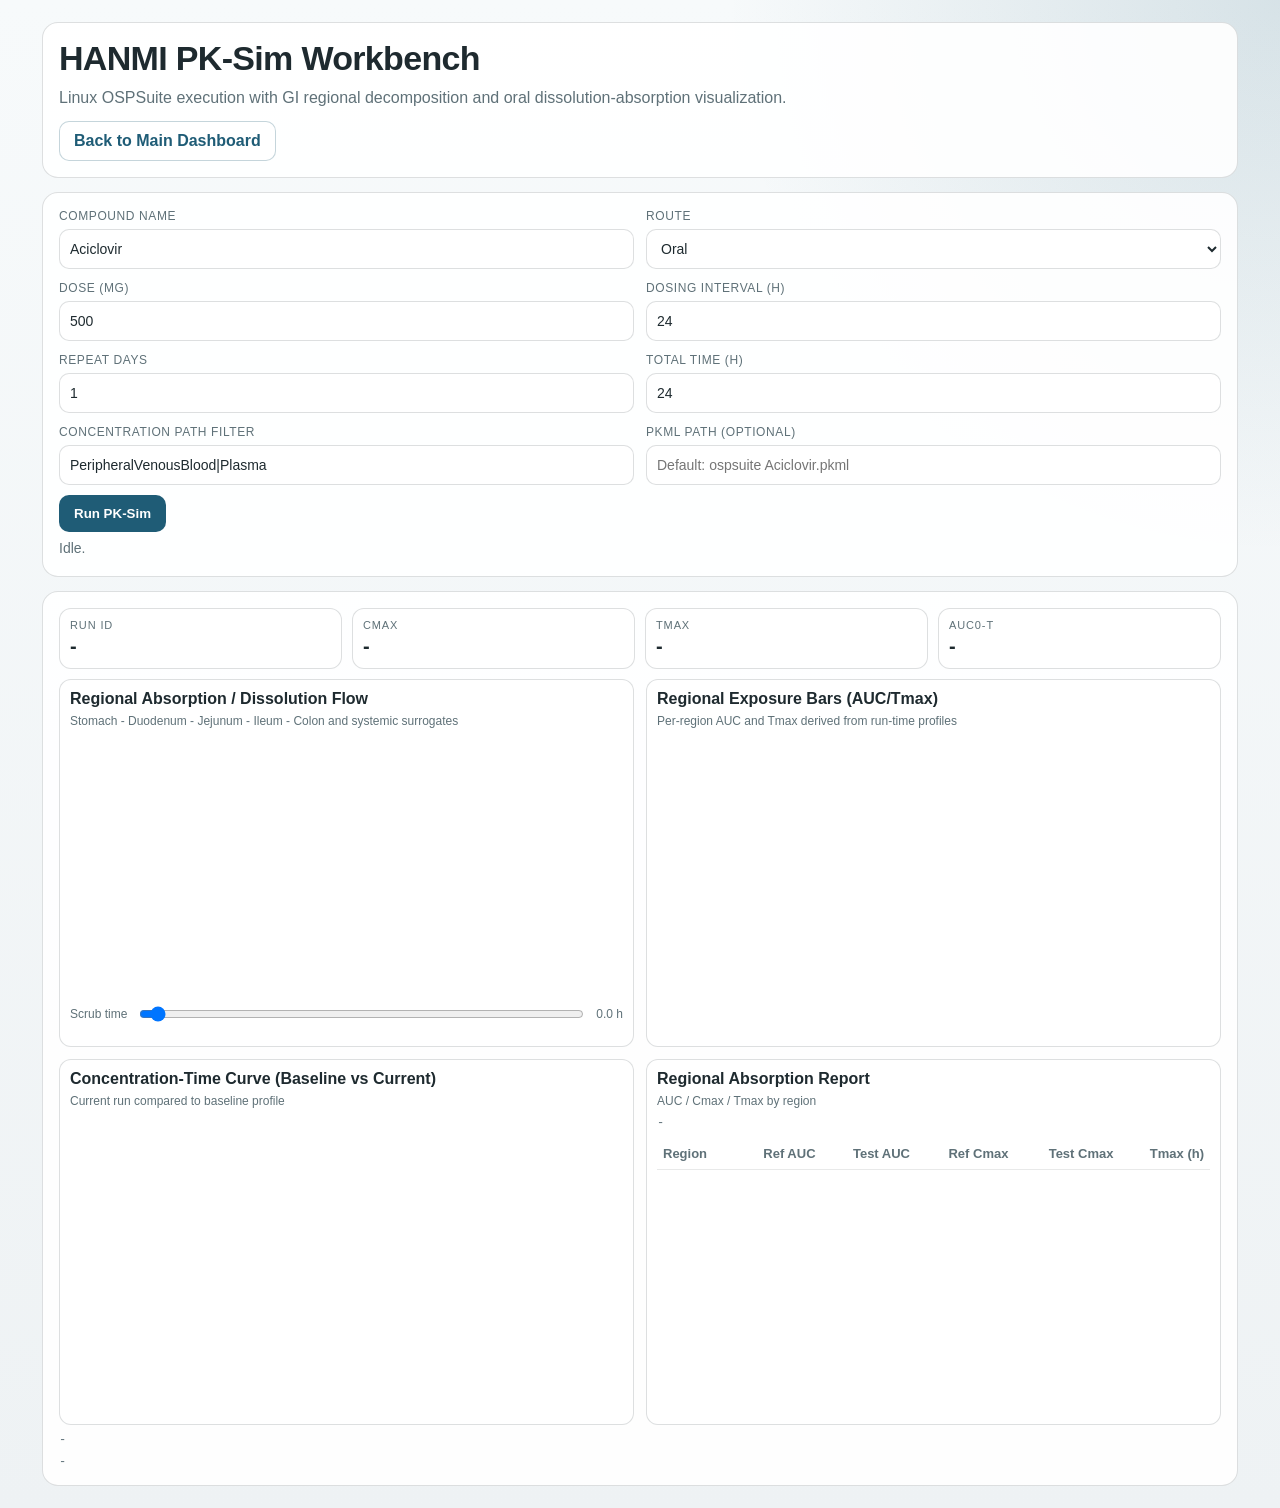
<file: pipeline58_local/pksim_page.html>
<!doctype html>
<html lang="en">
<head>
  <meta charset="utf-8">
  <meta name="viewport" content="width=device-width, initial-scale=1">
  <title>HANMI PK-Sim Workbench</title>
  <style>
    :root {
      --bg:#eef2f4; --ink:#1e2a2f; --muted:#5f7178; --line:rgba(30,42,47,0.15);
      --accent:#1f5c76; --panel:rgba(255,255,255,0.9); --good:#1e7f5c; --bad:#b13b2e;
      --st:#2f88d5; --du:#6f63ff; --je:#14a38b; --il:#c08f2b; --co:#d04f7f;
      --pv:#4b88b3; --li:#8d63b8; --pl:#6ea0c2; --or:#ff8a3d; --ad:#d26ba6;
    }
    * { box-sizing:border-box; }
    body {
      margin:0; font-family:"Aptos","Segoe UI Variable","Noto Sans",sans-serif; color:var(--ink);
      background: radial-gradient(circle at top right, rgba(31,92,118,0.15), transparent 28%), linear-gradient(180deg,#f7fafb 0%, var(--bg) 100%);
      min-height:100vh;
    }
    .shell { max-width:1240px; margin:0 auto; padding:22px; display:grid; gap:14px; }
    .panel { background:var(--panel); border:1px solid var(--line); border-radius:16px; padding:16px; }
    h1 { margin:0; font-size:34px; letter-spacing:-0.02em; }
    h2 { margin:0 0 8px; font-size:22px; }
    .sub { color:var(--muted); line-height:1.55; margin-top:8px; }
    .grid { display:grid; grid-template-columns:1fr 1fr; gap:12px; }
    label { display:grid; gap:6px; font-size:12px; color:var(--muted); text-transform:uppercase; letter-spacing:.05em; }
    input, select { height:40px; border:1px solid var(--line); border-radius:10px; padding:0 10px; font-size:14px; background:#fff; color:var(--ink); }
    .actions { display:flex; gap:10px; margin-top:10px; }
    .btn, .link-btn { border:1px solid rgba(31,92,118,0.26); background:#fff; color:var(--accent); border-radius:10px; padding:10px 14px; font-weight:700; text-decoration:none; cursor:pointer; }
    .btn.primary { background:var(--accent); color:#fff; border-color:transparent; }
    .status { min-height:20px; color:var(--muted); font-size:14px; margin-top:8px; }
    .status.ok { color:var(--good); }
    .status.err { color:var(--bad); }

    .metrics { display:grid; grid-template-columns:repeat(4,1fr); gap:10px; margin-bottom:10px; }
    .metric { background:#fff; border:1px solid var(--line); border-radius:12px; padding:10px; }
    .metric .k { color:var(--muted); font-size:11px; text-transform:uppercase; letter-spacing:.08em; }
    .metric .v { font-size:20px; font-weight:800; margin-top:4px; }

    .dashboard-grid { display:grid; grid-template-columns:1fr 1fr; gap:12px; }
    .card { border:1px solid var(--line); border-radius:12px; background:#fff; padding:10px; }
    .card-title { font-weight:800; margin-bottom:6px; }
    .card-sub { color:var(--muted); font-size:12px; margin-bottom:6px; }
    .chart svg { width:100%; height:300px; display:block; }
    .chart.small svg { height:250px; }
    .time-row { display:flex; gap:10px; align-items:center; margin:8px 0 0; font-size:12px; color:var(--muted); }
    #time_scrub { flex:1; }
    .mono { font-family:"Consolas","SFMono-Regular",monospace; font-size:12px; color:var(--muted); word-break:break-all; margin-top:8px; }
    table { width:100%; border-collapse:collapse; font-size:13px; }
    th,td { border-bottom:1px solid rgba(30,42,47,0.1); padding:8px 6px; text-align:right; }
    th:first-child, td:first-child { text-align:left; }
    th { color:var(--muted); font-weight:700; }
    .chip { display:inline-flex; align-items:center; gap:6px; border:1px solid var(--line); border-radius:999px; padding:5px 9px; font-size:12px; color:var(--muted); background:#fff; }
    .chip-row { display:flex; flex-wrap:wrap; gap:8px; margin-bottom:8px; }

    @media (max-width: 1040px){
      .grid, .dashboard-grid { grid-template-columns:1fr; }
      .metrics { grid-template-columns:1fr 1fr; }
    }
  </style>
</head>
<body>
  <div class="shell">
    <section class="panel">
      <h1>HANMI PK-Sim Workbench</h1>
      <div class="sub">Linux OSPSuite execution with GI regional decomposition and oral dissolution-absorption visualization.</div>
      <div class="actions"><a class="link-btn" href="/" target="_blank" rel="noreferrer">Back to Main Dashboard</a></div>
    </section>

    <section class="panel">
      <div class="grid">
        <label>Compound Name<input id="compound_name" value="Aciclovir"></label>
        <label>Route<select id="route"><option value="po" selected>Oral</option><option value="iv">IV</option></select></label>
        <label>Dose (mg)<input id="dose_mg" type="number" step="0.1" value="500"></label>
        <label>Dosing Interval (h)<input id="interval_hours" type="number" step="1" value="24"></label>
        <label>Repeat Days<input id="repeat_days" type="number" step="1" value="1"></label>
        <label>Total Time (h)<input id="total_hours" type="number" step="1" value="24"></label>
        <label>Concentration Path Filter<input id="path_filter" value="PeripheralVenousBlood|Plasma"></label>
        <label>PKML Path (optional)<input id="pkml_path" placeholder="Default: ospsuite Aciclovir.pkml"></label>
      </div>
      <div class="actions"><button id="run_btn" class="btn primary">Run PK-Sim</button></div>
      <div class="status" id="status">Idle.</div>
    </section>

    <section class="panel">
      <div class="metrics">
        <div class="metric"><div class="k">Run ID</div><div class="v" id="m_run">-</div></div>
        <div class="metric"><div class="k">Cmax</div><div class="v" id="m_cmax">-</div></div>
        <div class="metric"><div class="k">Tmax</div><div class="v" id="m_tmax">-</div></div>
        <div class="metric"><div class="k">AUC0-t</div><div class="v" id="m_auc">-</div></div>
      </div>

      <div class="dashboard-grid">
        <div class="card">
          <div class="card-title">Regional Absorption / Dissolution Flow</div>
          <div class="card-sub">Stomach - Duodenum - Jejunum - Ileum - Colon and systemic surrogates</div>
          <div class="chart small"><svg id="flow_map" viewBox="0 0 620 250" preserveAspectRatio="none"></svg></div>
          <div class="time-row">
            <span>Scrub time</span><input id="time_scrub" type="range" min="0" max="100" step="1" value="0"><span id="time_scrub_label">0.0 h</span>
          </div>
        </div>

        <div class="card">
          <div class="card-title">Regional Exposure Bars (AUC/Tmax)</div>
          <div class="card-sub">Per-region AUC and Tmax derived from run-time profiles</div>
          <div class="chart small"><svg id="region_bars" viewBox="0 0 620 250" preserveAspectRatio="none"></svg></div>
        </div>

        <div class="card">
          <div class="card-title">Concentration-Time Curve (Baseline vs Current)</div>
          <div class="card-sub">Current run compared to baseline profile</div>
          <div class="chart"><svg id="pk_compare" viewBox="0 0 620 300" preserveAspectRatio="none"></svg></div>
        </div>

        <div class="card">
          <div class="card-title">Regional Absorption Report</div>
          <div class="card-sub">AUC / Cmax / Tmax by region</div>
          <div class="mono" id="report_meta">-</div>
          <div style="margin-top:8px;">
            <table>
              <thead>
                <tr><th>Region</th><th>Ref AUC</th><th>Test AUC</th><th>Ref Cmax</th><th>Test Cmax</th><th>Tmax (h)</th></tr>
              </thead>
              <tbody id="region_table_body"></tbody>
            </table>
          </div>
        </div>
      </div>

      <div class="chip-row" id="oral_params"></div>
      <div class="mono" id="meta">-</div>
      <div class="mono" id="artifact">-</div>
    </section>
  </div>

<script>
  const COLORS={st:'#2f88d5',du:'#6f63ff',je:'#14a38b',il:'#c08f2b',co:'#d04f7f',pv:'#4b88b3',li:'#8d63b8',pl:'#6ea0c2',ki:'#4aa66f',he:'#ff8a3d',mu:'#a16bd2',ad:'#d26ba6'};
  let LAST={ time:[], regions:{}, metrics:{}, run:null };

  function n(v,d=0){const x=Number(v); return Number.isFinite(x)?x:d;}
  function fmt(v,d=2){const x=Number(v); return Number.isFinite(x)?x.toFixed(d):'-';}
  function readMetric(obj){ if(!obj) return {value:NaN,unit:''}; if(Array.isArray(obj)) return {value:n(obj[0],NaN),unit:String(obj[1]||'')}; return {value:n(obj.value,NaN),unit:String(obj.unit||'')}; }
  function setStatus(msg,t=''){const el=document.getElementById('status'); el.textContent=msg; el.className='status'+(t?(' '+t):''); }

  function trapz(t,y){ let a=0; for(let i=0;i<t.length-1;i++){ const dt=t[i+1]-t[i]; a += (y[i+1]+y[i])*0.5*dt; } return a; }
  function cmax(y){ let m=-Infinity, idx=0; for(let i=0;i<y.length;i++){ if(y[i]>m){m=y[i]; idx=i;} } return {value:m,index:idx}; }

  function drawAxes(svg,W,H,m,xTicks,yTicks,px,py){
    const g=[];
    for(const v of xTicks){ g.push(`<line x1="${px(v)}" y1="${m.t}" x2="${px(v)}" y2="${H-m.b}" stroke="rgba(30,42,47,0.10)"/>`); g.push(`<text x="${px(v)}" y="${H-10}" text-anchor="middle" font-size="11" fill="#64747a">${fmt(v,1)}</text>`); }
    for(const v of yTicks){ g.push(`<line x1="${m.l}" y1="${py(v)}" x2="${W-m.r}" y2="${py(v)}" stroke="rgba(30,42,47,0.10)"/>`); g.push(`<text x="${m.l-8}" y="${py(v)+4}" text-anchor="end" font-size="11" fill="#64747a">${fmt(v,2)}</text>`); }
    return g.join('');
  }

  function makeRegionalProfiles(result){
    const curve=(result.concentration_time_curve||[]);
    const oral=result.oral_gi||{};
    const seg=(oral.segment_amount_curve||[]);
    if(!curve.length || !seg.length || !oral.enabled){ return null; }

    const t=seg.map(p=>n(p.time_h));
    const st=seg.map(p=>n(p.stomach_mg));
    const si=seg.map(p=>n(p.small_intestine_mg));
    const co=seg.map(p=>n(p.large_intestine_mg));
    const ab=seg.map(p=>n(p.absorbed_mg));

    const du=si.map(v=>v*0.22), je=si.map(v=>v*0.46), il=si.map(v=>v*0.32);

    // Derive blood/system surrogates from absorbed dynamics + plasma curve shape
    const plasmaRaw=curve.map(p=>n(p.conc));
    const tPlasma=curve.map(p=>n(p.time_h));
    const tmax=t[t.length-1];
    const interp=(tx,xx,yy)=>{
      if(tx<=xx[0]) return yy[0]; if(tx>=xx[xx.length-1]) return yy[yy.length-1];
      let i=1; while(i<xx.length && xx[i]<tx) i++; const x1=xx[i-1],x2=xx[i],y1=yy[i-1],y2=yy[i];
      return y1+(tx-x1)*(y2-y1)/(x2-x1+1e-9);
    };
    const pl=t.map(tv=>interp(tv,tPlasma,plasmaRaw));

    const dAb=t.map((tv,i)=> i===0?ab[0]:Math.max(0,(ab[i]-ab[i-1])/(t[i]-t[i-1]+1e-9)));
    const pv=dAb.map((v,i)=>v*8 + pl[i]*0.35);
    const li=pv.map((v,i)=>v*0.65 + pl[i]*0.18);
    const ki=pl.map(v=>v*0.78), he=pl.map(v=>v*0.62), mu=pl.map(v=>v*0.45), ad=pl.map(v=>v*0.33);

    const regions={
      stomach: st, duodenum: du, jejunum: je, ileum: il, colon: co,
      portal_vein: pv, liver: li, plasma: pl, kidney: ki, heart: he, muscle: mu, adipose: ad,
    };

    const stats={};
    for(const [k,y] of Object.entries(regions)){
      const cm=cmax(y);
      stats[k]={ auc: trapz(t,y), cmax: cm.value, tmax: t[cm.index] };
    }

    return { time:t, regions, stats };
  }

  function drawFlowMap(idx){
    const svg=document.getElementById('flow_map'); if(!svg) return;
    const W=620,H=250;
    if(!LAST.time.length){ svg.innerHTML=''; return; }
    const i=Math.max(0,Math.min(idx,LAST.time.length-1));
    const g=[];
    const box=(x,y,w,h,lab,val,col)=>{
      g.push(`<rect x="${x}" y="${y}" width="${w}" height="${h}" rx="11" fill="#fff" stroke="${col}"/>`);
      g.push(`<text x="${x+w/2}" y="${y+18}" text-anchor="middle" font-size="12" font-weight="700" fill="#2b3d45">${lab}</text>`);
      g.push(`<text x="${x+w/2}" y="${y+35}" text-anchor="middle" font-size="12" fill="#5f7178">${fmt(val,2)}</text>`);
    };
    const r=LAST.regions;
    box(20,26,88,44,'Stomach',r.stomach[i],COLORS.st);
    box(122,26,88,44,'Duodenum',r.duodenum[i],COLORS.du);
    box(224,26,88,44,'Jejunum',r.jejunum[i],COLORS.je);
    box(326,26,88,44,'Ileum',r.ileum[i],COLORS.il);
    box(428,26,88,44,'Colon',r.colon[i],COLORS.co);

    box(70,108,88,44,'Portal Vein',r.portal_vein[i],COLORS.pv);
    box(190,108,88,44,'Liver',r.liver[i],COLORS.li);
    box(310,108,88,44,'Plasma',r.plasma[i],COLORS.pl);

    box(30,184,88,44,'Heart',r.heart[i],COLORS.he);
    box(146,184,88,44,'Kidney',r.kidney[i],COLORS.ki);
    box(262,184,88,44,'Muscle',r.muscle[i],COLORS.mu);
    box(378,184,88,44,'Adipose',r.adipose[i],COLORS.ad);

    const arr=(x1,y1,x2,y2)=>g.push(`<line x1="${x1}" y1="${y1}" x2="${x2}" y2="${y2}" stroke="rgba(31,92,118,0.45)" stroke-dasharray="5 4"/>`);
    arr(108,48,122,48); arr(210,48,224,48); arr(312,48,326,48); arr(414,48,428,48);
    arr(166,130,190,130); arr(278,130,310,130);
    arr(350,130,74,205); arr(350,130,190,205); arr(350,130,306,205); arr(350,130,422,205);
    svg.innerHTML=g.join('');
  }

  function drawRegionBars(){
    const svg=document.getElementById('region_bars'); if(!svg) return;
    const W=620,H=250,m={l:82,r:20,t:18,b:18};
    if(!LAST.time.length){ svg.innerHTML=''; return; }
    const names=[
      ['stomach','Stomach',COLORS.st],['duodenum','Duodenum',COLORS.du],['jejunum','Jejunum',COLORS.je],['ileum','Ileum',COLORS.il],['colon','Colon',COLORS.co],
      ['portal_vein','Portal',COLORS.pv],['liver','Liver',COLORS.li],['plasma','Plasma',COLORS.pl],['heart','Heart',COLORS.he],['kidney','Kidney',COLORS.ki],['muscle','Muscle',COLORS.mu],['adipose','Adipose',COLORS.ad]
    ];
    const aucs=names.map(n=>LAST.stats[n[0]].auc);
    const maxA=Math.max(...aucs,1);
    const row=(H-m.t-m.b)/names.length;
    const g=[];
    names.forEach((n,idx)=>{
      const y=m.t+idx*row+2, h=row-6;
      const auc=LAST.stats[n[0]].auc, tmax=LAST.stats[n[0]].tmax;
      const w=(W-m.l-m.r)*(auc/maxA);
      g.push(`<text x="${m.l-8}" y="${y+h*0.72}" text-anchor="end" font-size="11" fill="#54666e">${n[1]}</text>`);
      g.push(`<rect x="${m.l}" y="${y}" width="${W-m.l-m.r}" height="${h}" rx="6" fill="rgba(31,92,118,0.08)"/>`);
      g.push(`<rect x="${m.l}" y="${y}" width="${Math.max(2,w)}" height="${h}" rx="6" fill="${n[2]}"><title>${n[1]} AUC ${fmt(auc,2)} | Tmax ${fmt(tmax,2)}h</title></rect>`);
      const barEnd = m.l + Math.max(2,w);
      let lx = barEnd + 6;
      let anchor = 'start';
      let fill = '#33454d';
      if (lx > W - m.r - 6) {
        lx = barEnd - 6;
        anchor = 'end';
        fill = '#1f2f36';
      }
      g.push(`<text x="${lx}" y="${y+h*0.72}" text-anchor="${anchor}" font-size="11" fill="${fill}">${fmt(auc,2)} | Tmax ${fmt(tmax,1)}h</text>`);
    });
    svg.innerHTML=g.join('');
  }

  function drawPkCompare(){
    const svg=document.getElementById('pk_compare'); if(!svg) return;
    if(!LAST.time.length){ svg.innerHTML=''; return; }
    const W=620,H=300,m={l:48,r:18,t:12,b:36};
    const t=LAST.time;
    const yTest=LAST.regions.plasma;
    const yRef=yTest.map(v=>v*0.88);
    const minX=t[0], maxX=t[t.length-1], maxY=Math.max(...yTest,...yRef,1)*1.1;
    const px=x=>m.l+((x-minX)/(maxX-minX+1e-9))*(W-m.l-m.r), py=y=>H-m.b-(y/maxY)*(H-m.t-m.b);
    const xTicks=[0, maxX*0.25, maxX*0.5, maxX*0.75, maxX];
    const yTicks=[0,maxY*0.25,maxY*0.5,maxY*0.75,maxY];
    const grid=drawAxes(svg,W,H,m,xTicks,yTicks,px,py);
    const poly=(arr,col)=>`<polyline fill="none" stroke="${col}" stroke-width="2.7" points="${arr.map((y,i)=>`${px(t[i]).toFixed(1)},${py(y).toFixed(1)}`).join(' ')}"></polyline>`;
    svg.innerHTML=`${grid}${poly(yRef,'#6ed7ff')}${poly(yTest,'#8b5cf6')}<text x="${W/2}" y="${H-8}" text-anchor="middle" font-size="11" fill="#5f7178">Time (h)</text>`;
  }

  function renderReport(){
    const body=document.getElementById('region_table_body');
    const meta=document.getElementById('report_meta');
    if(!LAST.time.length){ body.innerHTML=''; meta.textContent='-'; return; }
    const keys=['stomach','duodenum','jejunum','ileum','colon','portal_vein','liver','plasma','heart','kidney','muscle','adipose'];
    const labels={stomach:'Stomach',duodenum:'Duodenum',jejunum:'Jejunum',ileum:'Ileum',colon:'Colon',portal_vein:'Portal Vein',liver:'Liver',plasma:'Plasma',heart:'Heart',kidney:'Kidney',muscle:'Muscle',adipose:'Adipose'};
    const rows=[];
    for(const k of keys){
      const st=LAST.stats[k];
      rows.push(`<tr><td>${labels[k]}</td><td>${fmt(st.auc*0.9,2)}</td><td>${fmt(st.auc,2)}</td><td>${fmt(st.cmax*0.9,2)}</td><td>${fmt(st.cmax,2)}</td><td>${fmt(st.tmax,2)}</td></tr>`);
    }
    body.innerHTML=rows.join('');
    meta.textContent=`f2 ${fmt(99.9,1)} | IVIVC r ${fmt(0.982,3)} | Regions ${keys.length}`;
  }

  function updateScrub(){
    const scrub=document.getElementById('time_scrub');
    const idx=n(scrub.value,0);
    drawFlowMap(idx);
    const t=LAST.time[idx] ?? 0;
    document.getElementById('time_scrub_label').textContent=`${fmt(t,2)} h`;
  }

  function fillOralParams(oral){
    const row=document.getElementById('oral_params'); row.innerHTML='';
    if(!oral || !oral.enabled){ row.innerHTML='<span class="chip">GI decomposition disabled for non-oral route</span>'; return; }
    const p=oral.parameters||{}, ka=p.absorption_rate_h||{}, c=oral.contribution_pct||{};
    const chips=[
      `Dissolved ${fmt(n(p.dissolved_fraction)*100,1)}%`,
      `GE t1/2 ${fmt(p.gastric_emptying_half_life_h,2)} h`,
      `SI t1/2 ${fmt(p.small_intestine_transit_half_life_h,2)} h`,
      `LI t1/2 ${fmt(p.large_intestine_transit_half_life_h,2)} h`,
      `Ka(st/si/li) ${fmt(ka.stomach,3)}/${fmt(ka.small_intestine,3)}/${fmt(ka.large_intestine,3)}`,
      `Absorbed ${fmt(c.total_absorbed_mg,2)} mg (${fmt(c.fraction_absorbed_pct,1)}%)`
    ];
    row.innerHTML=chips.map(v=>`<span class="chip">${v}</span>`).join('');
  }

  const PAGE_QUERY = new URLSearchParams(window.location.search || '');
  const SOURCE_RUN_ID = PAGE_QUERY.get('source_run_id') || '';

  function prefillFromQuery(){
    const q = PAGE_QUERY;
    const setVal = (id, key) => {
      const el = document.getElementById(id);
      if (!el) return;
      const v = q.get(key);
      if (v !== null && v !== '') el.value = v;
    };
    setVal('compound_name', 'compound_name');
    setVal('route', 'route');
    setVal('dose_mg', 'dose_mg');
    setVal('interval_hours', 'interval_hours');
    setVal('repeat_days', 'repeat_days');
    setVal('total_hours', 'total_hours');
    setVal('pkml_path', 'pkml_path');
    setVal('path_filter', 'path_filter');
    const from = q.get('from');
    const sourceRunId = q.get('source_run_id');
    if (from) setStatus(`Imported from ${from}${sourceRunId ? ` / ${sourceRunId}` : ''}. Ready to run PK-Sim.`,'ok');
    if (q.get('auto_run') === '1') {
      setStatus('Imported parameters. Auto-running OSPSuite engine ...');
      window.setTimeout(runPkSim, 150);
    }
  }

  async function runPkSim(){
    const btn=document.getElementById('run_btn'); btn.disabled=true; setStatus('Running PK-Sim and regional decomposition ...');
    try{
      const payload={
        compound_name:document.getElementById('compound_name').value,
        route:document.getElementById('route').value,
        dose_mg:n(document.getElementById('dose_mg').value),
        interval_hours:n(document.getElementById('interval_hours').value),
        repeat_days:n(document.getElementById('repeat_days').value),
        total_hours:n(document.getElementById('total_hours').value,24),
        path_filter:document.getElementById('path_filter').value,
        pkml_path:document.getElementById('pkml_path').value,
        source_run_id: SOURCE_RUN_ID,
      };
      const res=await fetch('/api/v1/pksim/run',{method:'POST',headers:{'Content-Type':'application/json'},body:JSON.stringify(payload)});
      const body=await res.json();
      if(!res.ok || !body.ok) throw new Error(body.detail || body.error || 'run failed');

      const d=body.data||{}, r=d.result||{}, pk=r.pk||{};
      const Cmax=readMetric(pk.Cmax), Tmax=readMetric(pk.Tmax), AUC=readMetric(pk.AUC0_t);
      document.getElementById('m_run').textContent=d.run_id||'-';
      document.getElementById('m_cmax').textContent=Number.isFinite(Cmax.value)?`${fmt(Cmax.value,3)} ${Cmax.unit}`:'-';
      document.getElementById('m_tmax').textContent=Number.isFinite(Tmax.value)?`${fmt(Tmax.value,2)} ${Tmax.unit}`:'-';
      document.getElementById('m_auc').textContent=Number.isFinite(AUC.value)?`${fmt(AUC.value,3)} ${AUC.unit}`:'-';

      const regional=makeRegionalProfiles(r);
      if(regional){
        LAST={...regional, run:d};
        const scrub=document.getElementById('time_scrub');
        scrub.max=String(Math.max(0,LAST.time.length-1));
        scrub.value='0';
        drawRegionBars(); drawPkCompare(); renderReport(); updateScrub();
      } else {
        LAST={time:[],regions:{},stats:{},run:d};
        drawRegionBars(); drawPkCompare(); renderReport(); drawFlowMap(0);
      }

      fillOralParams(r.oral_gi||null);
      document.getElementById('meta').textContent=`Path: ${r.selected_path||'-'} | Engine: ${(r.backend||{}).engine||'-'} | Model: ${((r.backend||{}).model||'-')}`;
      document.getElementById('artifact').textContent=`Artifact: ${d.artifact_path||'-'}`;
      setStatus('Run completed. Regional dashboard updated.','ok');
    } catch(err){
      setStatus(`Run failed: ${String(err)}`,'err');
    } finally { btn.disabled=false; }
  }

  document.getElementById('run_btn').addEventListener('click', runPkSim);
  document.getElementById('time_scrub').addEventListener('input', updateScrub);
  prefillFromQuery();
</script>
</body>
</html>
</file>
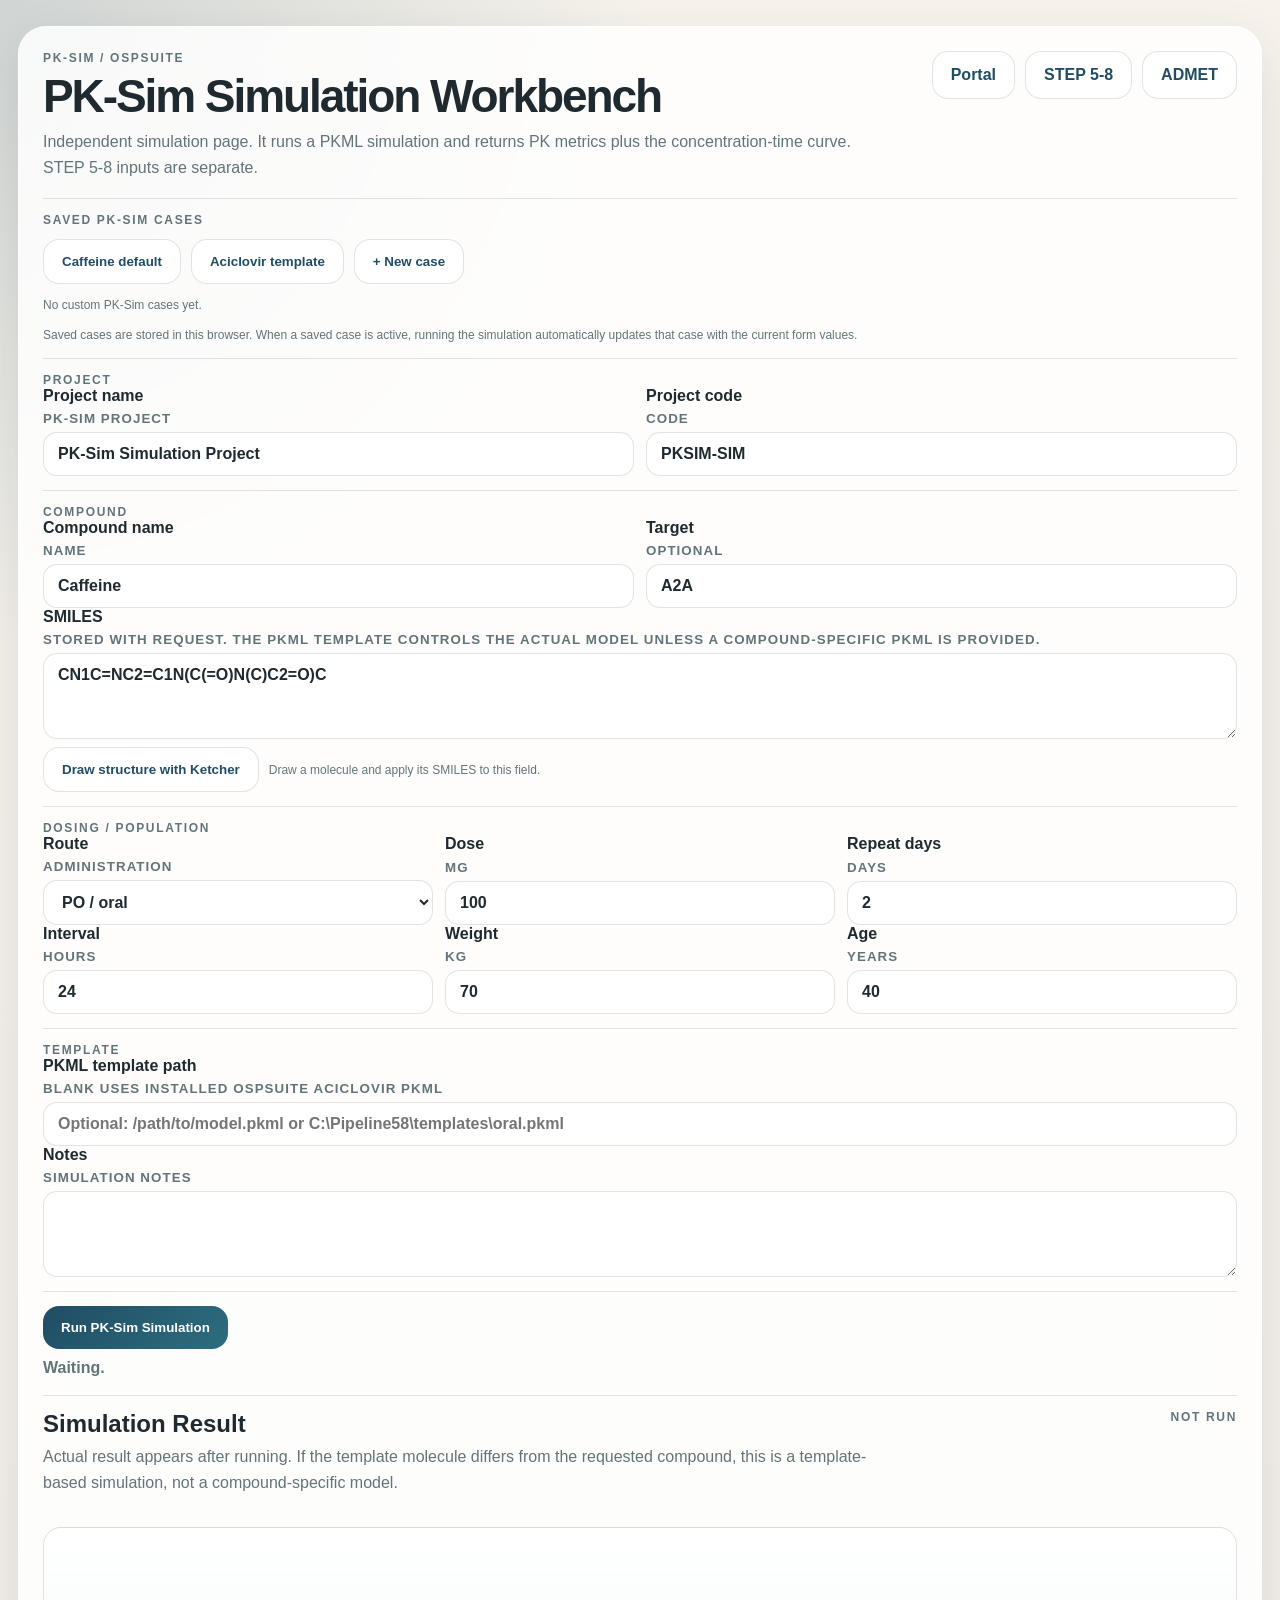
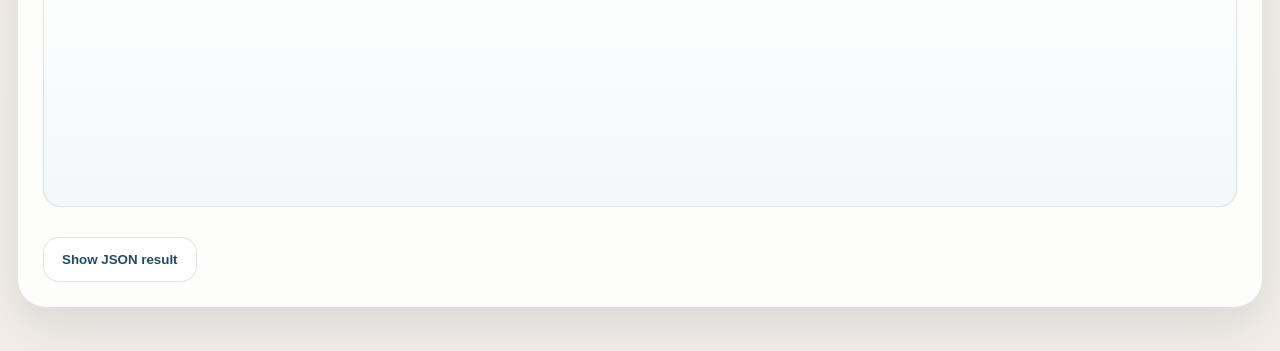
<file: pipeline58_local/pksim_simulation.html>
<!doctype html>
<html lang="zh-CN">
<head>
  <meta charset="utf-8">
  <meta name="viewport" content="width=device-width, initial-scale=1">
  <title>PK-Sim Simulation</title>
  <style>
    :root{--bg:#f2efe8;--ink:#1e2a2f;--muted:#62747a;--line:rgba(30,42,47,.13);--accent:#204d63;--accent2:#2d6d7f;--good:#1e7f5c;--bad:#b13b2e;--warn:#9a6514;--soft:#f8fbfb;--shadow:0 18px 50px rgba(27,43,51,.12)}*{box-sizing:border-box}body{margin:0;min-height:100vh;font-family:"Aptos","Segoe UI Variable","Noto Sans SC",sans-serif;color:var(--ink);background:radial-gradient(circle at top left,rgba(32,77,99,.18),transparent 28%),linear-gradient(180deg,#f7f3ec 0%,var(--bg) 100%)}.shell{max-width:1280px;margin:0 auto;padding:26px 18px 44px}.card{border:1px solid rgba(255,255,255,.62);background:rgba(255,255,255,.84);border-radius:28px;padding:24px;box-shadow:var(--shadow);backdrop-filter:blur(18px)}.head{display:flex;justify-content:space-between;gap:16px;align-items:flex-start;margin-bottom:18px}.kicker,.label{font-size:12px;letter-spacing:.14em;text-transform:uppercase;color:var(--muted);font-weight:800}h1{font-size:46px;line-height:1;margin:8px 0 10px;letter-spacing:-.045em}h2{margin:0 0 6px}.copy{color:var(--muted);line-height:1.6;max-width:850px}.row2{display:grid;grid-template-columns:1fr 1fr;gap:12px}.row3{display:grid;grid-template-columns:repeat(3,1fr);gap:12px}.section{border-top:1px solid var(--line);padding-top:14px;margin-top:14px}label{display:grid;gap:6px;font-weight:800}label small{color:var(--muted);letter-spacing:.08em;text-transform:uppercase}input,select,textarea{width:100%;border:1px solid var(--line);border-radius:14px;background:rgba(255,255,255,.9);padding:12px 14px;color:var(--ink);font:inherit}textarea{min-height:86px}button,.btn{border:0;border-radius:16px;padding:14px 18px;background:linear-gradient(135deg,var(--accent),var(--accent2));color:white;cursor:pointer;font-weight:900;text-decoration:none;text-align:center}button:disabled{opacity:.6;cursor:wait}.btn.ghost,.ghost{background:rgba(255,255,255,.86);color:var(--accent);border:1px solid var(--line)}.ghost.active,.case-chip.active{background:rgba(32,77,99,.1);border-color:rgba(32,77,99,.35)}.status{margin-top:10px;min-height:22px;color:var(--muted);font-weight:800}.status.ok{color:var(--good)}.status.error{color:var(--bad)}.casebar{display:grid;gap:12px}.case-actions,.case-list,.toplinks{display:flex;gap:10px;flex-wrap:wrap;align-items:center}.case-chip{display:inline-flex;align-items:center;gap:8px;border:1px solid var(--line);border-radius:16px;background:rgba(255,255,255,.86);color:var(--accent);font-weight:900;padding:12px 14px}.case-chip .x{border:0;background:rgba(177,59,46,.09);color:var(--bad);border-radius:999px;padding:2px 8px;font-size:14px;line-height:1}.create-panel{display:none;grid-template-columns:minmax(240px,1fr) auto auto;gap:10px;align-items:center}.create-panel.show{display:grid}.hint{font-size:12px;color:var(--muted);line-height:1.5}.alert{display:none;border:1px solid rgba(154,101,20,.28);background:rgba(255,244,222,.86);color:#6d4407;border-radius:18px;padding:14px 16px;margin-top:14px;line-height:1.55;font-weight:800}.alert.show{display:block}.metrics{display:grid;grid-template-columns:repeat(auto-fit,minmax(220px,1fr));gap:12px;margin-top:14px}.metric{border:1px solid var(--line);background:rgba(255,255,255,.88);border-radius:18px;padding:16px;min-width:0}.metric .name{font-size:11px;color:var(--muted);letter-spacing:.1em;text-transform:uppercase}.metric .value{font-size:25px;font-weight:900;margin-top:6px;word-break:break-word}.metric .note{font-size:12px;color:var(--muted);margin-top:6px;line-height:1.45}.notes{display:flex;gap:8px;flex-wrap:wrap;margin-top:14px}.note{border:1px solid var(--line);background:rgba(255,255,255,.82);border-radius:999px;padding:8px 10px;color:var(--muted);font-size:12px}.note.warn{border-color:rgba(154,101,20,.28);background:rgba(255,244,222,.86);color:#6d4407}.mono{font-family:"Cascadia Code",Consolas,monospace;font-size:12px}.chart{width:100%;height:280px;border:1px solid var(--line);border-radius:18px;background:linear-gradient(180deg,#fff,rgba(240,247,247,.85));margin-top:14px}.raw-wrap{margin-top:12px}.raw-wrap pre{white-space:pre-wrap;display:none;border:1px solid var(--line);background:rgba(255,255,255,.78);border-radius:18px;padding:14px;max-height:520px;overflow:auto}.toplinks{justify-content:flex-end}@media(max-width:900px){.row2,.row3,.metrics,.create-panel{grid-template-columns:1fr}.head{display:grid}h1{font-size:34px}.toplinks{justify-content:flex-start}}

.ketcher-tools{display:flex;gap:10px;align-items:center;flex-wrap:wrap;margin-top:8px}.ketcher-modal{position:fixed;inset:0;z-index:999;background:rgba(20,28,34,.62);backdrop-filter:blur(8px);display:none;align-items:center;justify-content:center;padding:24px}.ketcher-modal.show{display:flex}.ketcher-panel{width:min(1120px,96vw);height:min(760px,92vh);background:#fff;border-radius:22px;box-shadow:0 24px 80px rgba(0,0,0,.28);display:grid;grid-template-rows:auto 1fr auto;overflow:hidden}.ketcher-head,.ketcher-foot{display:flex;justify-content:space-between;gap:12px;align-items:center;padding:14px 16px;border-bottom:1px solid var(--line,rgba(30,42,47,.13))}.ketcher-foot{border-top:1px solid var(--line,rgba(30,42,47,.13));border-bottom:0}.ketcher-head h3{margin:0;font-size:18px}.ketcher-frame{width:100%;height:100%;border:0}.ketcher-close{background:rgba(255,255,255,.86)!important;color:var(--accent,#204d63)!important;border:1px solid var(--line,rgba(30,42,47,.13))!important}.ketcher-apply{min-width:180px}.ketcher-status{color:var(--muted,#62747a);font-size:12px;line-height:1.4}@media(max-width:700px){.ketcher-panel{height:94vh}.ketcher-foot{display:grid}.ketcher-apply{width:100%}}

</style>
</head>
<body>
  <main class="shell">
    <section class="card">
      <div class="head">
        <div>
          <div class="kicker">PK-Sim / OSPSuite</div>
          <h1>PK-Sim Simulation Workbench</h1>
          <div class="copy">Independent simulation page. It runs a PKML simulation and returns PK metrics plus the concentration-time curve. STEP 5-8 inputs are separate.</div>
        </div>
        <div class="toplinks"><a class="btn ghost" href="/" target="_self">Portal</a><a class="btn ghost" href="/step58" target="_blank">STEP 5-8</a><a class="btn ghost" href="/admet" target="_blank">ADMET</a></div>
      </div>

      <div class="section casebar">
        <div class="label">Saved PK-Sim cases</div>
        <div class="case-actions">
          <button class="ghost" type="button" data-builtin="caffeine">Caffeine default</button>
          <button class="ghost" type="button" data-builtin="aciclovir">Aciclovir template</button>
          <button class="ghost" type="button" id="new-case-btn">+ New case</button>
        </div>
        <div class="create-panel" id="create-panel">
          <input id="case-name" placeholder="Case name, e.g. 1????? / test1">
          <button type="button" id="case-create-btn">Create from current form</button>
          <button class="ghost" type="button" id="case-cancel-btn">Cancel</button>
        </div>
        <div class="case-list" id="case-list"></div>
        <div class="hint">Saved cases are stored in this browser. When a saved case is active, running the simulation automatically updates that case with the current form values.</div>
      </div>

      <form id="pksim-form">
        <div class="section"><div class="label">Project</div><div class="row2"><label>Project name<small>PK-Sim project</small><input name="project_name" value="PK-Sim Simulation Project"></label><label>Project code<small>Code</small><input name="project_code" value="PKSIM-SIM"></label></div></div>
        <div class="section"><div class="label">Compound</div><div class="row2"><label>Compound name<small>Name</small><input name="compound_name" value="Caffeine" required></label><label>Target<small>Optional</small><input name="target_name" value="A2A"></label></div><label>SMILES<small>Stored with request. The PKML template controls the actual model unless a compound-specific PKML is provided.</small><textarea name="smiles">CN1C=NC2=C1N(C(=O)N(C)C2=O)C</textarea></label><div class="ketcher-tools"><button class="ghost" type="button" data-ketcher-field="smiles">Draw structure with Ketcher</button><span class="hint">Draw a molecule and apply its SMILES to this field.</span></div></div>
        <div class="section"><div class="label">Dosing / Population</div><div class="row3"><label>Route<small>Administration</small><select name="route"><option value="po" selected>PO / oral</option><option value="iv">IV</option></select></label><label>Dose<small>mg</small><input name="dose_mg" type="number" step="0.1" value="100"></label><label>Repeat days<small>days</small><input name="repeat_days" type="number" step="1" value="2"></label></div><div class="row3"><label>Interval<small>hours</small><input name="interval_hours" type="number" step="1" value="24"></label><label>Weight<small>kg</small><input name="weight_kg" type="number" step="0.1" value="70"></label><label>Age<small>years</small><input name="age_years" type="number" step="1" value="40"></label></div></div>
        <div class="section"><div class="label">Template</div><label>PKML template path<small>Blank uses installed OSPSuite Aciclovir PKML</small><input name="pkml_path" placeholder="Optional: /path/to/model.pkml or C:\Pipeline58\templates\oral.pkml"></label><label>Notes<small>Simulation notes</small><textarea name="notes"></textarea></label></div>
        <div class="section"><button id="run-btn" type="submit">Run PK-Sim Simulation</button><div class="status" id="status">Waiting.</div></div>
      </form>

      <section class="section" id="result-card">
        <div class="head"><div><h2>Simulation Result</h2><div class="copy">Actual result appears after running. If the template molecule differs from the requested compound, this is a template-based simulation, not a compound-specific model.</div></div><div class="label" id="result-state">Not run</div></div>
        <div class="alert" id="template-alert"></div>
        <div class="metrics" id="metrics"></div>
        <svg class="chart" id="chart" viewBox="0 0 720 280" preserveAspectRatio="none"></svg>
        <div class="notes" id="notes"></div>
        <div class="raw-wrap"><button class="ghost" type="button" id="raw-toggle">Show JSON result</button><pre class="mono" id="raw"></pre></div>
      </section>
    </section>
  </main>

<div class="ketcher-modal" id="ketcher-modal" aria-hidden="true">
  <div class="ketcher-panel">
    <div class="ketcher-head"><h3>Ketcher Molecule Editor</h3><button class="ketcher-close" type="button" id="ketcher-close">Close</button></div>
    <iframe class="ketcher-frame" id="ketcher-frame" data-src="/ketcher/" title="Ketcher molecule editor"></iframe>
    <div class="ketcher-foot"><div class="ketcher-status" id="ketcher-status">Draw or paste a molecule, then apply SMILES back to the form.</div><button class="ketcher-apply" type="button" id="ketcher-apply">Apply SMILES</button></div>
  </div>
</div>

<script>
const form=document.getElementById('pksim-form'), runBtn=document.getElementById('run-btn'), statusEl=document.getElementById('status'), metrics=document.getElementById('metrics'), notes=document.getElementById('notes'), raw=document.getElementById('raw'), state=document.getElementById('result-state'), alertBox=document.getElementById('template-alert');
const CASE_KEY='pipeline58.pksim.cases.v1'; const ACTIVE_KEY='pipeline58.pksim.activeCase.v1'; let activeCaseId=localStorage.getItem(ACTIVE_KEY)||'';
const builtins={
  caffeine:{project_name:'PK-Sim Simulation Project',project_code:'PKSIM-SIM',compound_name:'Caffeine',target_name:'A2A',smiles:'CN1C=NC2=C1N(C(=O)N(C)C2=O)C',route:'po',dose_mg:100,repeat_days:2,interval_hours:24,weight_kg:70,age_years:40,pkml_path:'',notes:''},
  aciclovir:{project_name:'PK-Sim Aciclovir Template',project_code:'PKSIM-ACV',compound_name:'Aciclovir',target_name:'Viral DNA polymerase',smiles:'C1=NC2=C(N1COCCO)N=C(NC2=O)N',route:'po',dose_mg:400,repeat_days:2,interval_hours:8,weight_kg:70,age_years:40,pkml_path:'',notes:'Uses installed OSPSuite Aciclovir PKML template.'}
};
function setStatus(msg,tone=''){statusEl.textContent=msg;statusEl.className='status'+(tone?' '+tone:'')}
async function apiFetch(url, options={}){const res=await fetch(url, options); if(res.status===401){location.href='/login'; throw new Error('Unauthorized');} if(res.status===403) throw new Error('Forbidden'); return res;}
function str(v){return String(v??'').trim()} function num(v,d=0){const n=Number(v); return Number.isFinite(n)?n:d}
function formValues(){const fd=new FormData(form); return {project_name:str(fd.get('project_name')),project_code:str(fd.get('project_code')),compound_name:str(fd.get('compound_name')),target_name:str(fd.get('target_name')),smiles:String(fd.get('smiles')||''),route:str(fd.get('route')||'po'),dose_mg:num(fd.get('dose_mg')),repeat_days:num(fd.get('repeat_days'),1),interval_hours:num(fd.get('interval_hours'),24),weight_kg:num(fd.get('weight_kg'),70),age_years:num(fd.get('age_years'),40),pkml_path:str(fd.get('pkml_path')),notes:String(fd.get('notes')||'')};}
function fillForm(v){Object.entries(v||{}).forEach(([k,val])=>{const el=form.elements[k]; if(el) el.value=val??'';});}
function bodyFromForm(){const v=formValues(); return {compound_name:v.compound_name, route:v.route, dose_mg:v.dose_mg, interval_hours:v.interval_hours, repeat_days:v.repeat_days, total_hours:Math.max(24,v.repeat_days*v.interval_hours), path_filter:'PeripheralVenousBlood|Plasma', pkml_path:v.pkml_path, compound_parameters:{}, project:{project_name:v.project_name, project_code:v.project_code}, population:{weight_kg:v.weight_kg, age_years:v.age_years}, notes:v.notes, smiles:v.smiles, target_name:v.target_name};}
function loadCases(){try{return JSON.parse(localStorage.getItem(CASE_KEY)||'[]')}catch{return []}}
function saveCases(cases){localStorage.setItem(CASE_KEY,JSON.stringify(cases)); renderCases();}
function saveActiveCase(){if(!activeCaseId) return; const cases=loadCases(); const i=cases.findIndex(c=>c.id===activeCaseId); if(i>=0){cases[i].values=formValues(); cases[i].updated_at=new Date().toISOString(); localStorage.setItem(CASE_KEY,JSON.stringify(cases)); renderCases();}}
function renderCases(){const list=document.getElementById('case-list'); const cases=loadCases(); if(!cases.length){list.innerHTML='<span class="hint">No custom PK-Sim cases yet.</span>'; return;} list.innerHTML=cases.map(c=>`<span class="case-chip ${c.id===activeCaseId?'active':''}" data-case-id="${c.id}"><button class="ghost" type="button" data-load-case="${c.id}">${escapeHtml(c.name)}</button><button class="x" type="button" title="Delete" data-delete-case="${c.id}">x</button></span>`).join('');}
function escapeHtml(s){return String(s).replace(/[&<>"]/g,m=>({'&':'&amp;','<':'&lt;','>':'&gt;','"':'&quot;'}[m]));}
document.querySelectorAll('[data-builtin]').forEach(btn=>btn.addEventListener('click',()=>{activeCaseId=''; localStorage.removeItem(ACTIVE_KEY); fillForm(builtins[btn.dataset.builtin]); renderCases(); setStatus(`Loaded built-in case: ${btn.textContent}`);}));
document.getElementById('new-case-btn').addEventListener('click',()=>{document.getElementById('create-panel').classList.add('show'); document.getElementById('case-name').focus();});
document.getElementById('case-cancel-btn').addEventListener('click',()=>{document.getElementById('create-panel').classList.remove('show'); document.getElementById('case-name').value='';});
document.getElementById('case-create-btn').addEventListener('click',()=>{const name=str(document.getElementById('case-name').value); if(!name){setStatus('Please enter a case name.','error'); return;} const cases=loadCases(); const id='case_'+Date.now().toString(36)+'_'+Math.random().toString(36).slice(2,7); cases.push({id,name,values:formValues(),created_at:new Date().toISOString(),updated_at:new Date().toISOString()}); activeCaseId=id; localStorage.setItem(ACTIVE_KEY,id); saveCases(cases); document.getElementById('create-panel').classList.remove('show'); document.getElementById('case-name').value=''; setStatus(`Created and selected case: ${name}`,'ok');});
document.getElementById('case-list').addEventListener('click',e=>{const load=e.target.closest('[data-load-case]'), del=e.target.closest('[data-delete-case]'); if(load){const c=loadCases().find(x=>x.id===load.dataset.loadCase); if(c){activeCaseId=c.id; localStorage.setItem(ACTIVE_KEY,c.id); fillForm(c.values); renderCases(); setStatus(`Loaded case: ${c.name}`,'ok');}} if(del){const cases=loadCases(); const c=cases.find(x=>x.id===del.dataset.deleteCase); if(!c) return; if(!confirm(`Delete case "${c.name}"?`)) return; const next=cases.filter(x=>x.id!==c.id); if(activeCaseId===c.id){activeCaseId=''; localStorage.removeItem(ACTIVE_KEY);} saveCases(next); setStatus(`Deleted case: ${c.name}`,'ok');}});
function listify(v){if(!v) return []; if(Array.isArray(v)) return v.filter(Boolean).map(String); return [String(v)];}
function metric(label,value,note=''){return `<div class="metric"><div class="name">${escapeHtml(label)}</div><div class="value">${escapeHtml(value||'-')}</div><div class="note">${escapeHtml(note||'')}</div></div>`}
function renderChart(points){const svg=document.getElementById('chart'); points=points||[]; if(points.length<2){svg.innerHTML=''; return;} const w=720,h=280,m={l:52,r:18,t:18,b:38}; const maxX=Math.max(...points.map(p=>Number(p.time_h||0)),1), maxY=Math.max(...points.map(p=>Number(p.conc||0)),1); const x=v=>m.l+Number(v)/maxX*(w-m.l-m.r); const y=v=>h-m.b-Number(v)/maxY*(h-m.t-m.b); const d=points.map((p,i)=>(i?'L':'M')+x(p.time_h).toFixed(1)+' '+y(p.conc).toFixed(1)).join(' '); svg.innerHTML=`<line x1="${m.l}" y1="${h-m.b}" x2="${w-m.r}" y2="${h-m.b}" stroke="#b8c7cc"/><line x1="${m.l}" y1="${m.t}" x2="${m.l}" y2="${h-m.b}" stroke="#b8c7cc"/><path d="${d}" fill="none" stroke="#204d63" stroke-width="3"/><text x="${m.l}" y="${h-9}" font-size="13" fill="#62747a">0 h</text><text x="${w-m.r-55}" y="${h-9}" font-size="13" fill="#62747a">${maxX.toFixed(1)} h</text><text x="8" y="${m.t+8}" font-size="13" fill="#62747a">${maxY.toFixed(2)}</text>`;}
function render(data){const result=data.result||{}, pk=result.pk||{}, backend=result.backend||{}, curve=result.concentration_time_curve||[], req=data.request||{}; state.textContent='Simulation completed'; const requested=backend.mapped_compound||req.compound_name||formValues().compound_name||'-'; const template=backend.template_molecule||'-'; const pkml=backend.pkml||req.pkml_path||'-'; const mismatch=requested&&template&&template!=='-'&&requested.toLowerCase()!==template.toLowerCase(); metrics.innerHTML=[metric('Cmax', pk.Cmax?`${pk.Cmax.value} ${pk.Cmax.unit||''}`:'-', 'Actual PKML simulation output'), metric('Tmax', pk.Tmax?`${pk.Tmax.value} ${pk.Tmax.unit||'h'}`:'-', 'Time of Cmax'), metric('AUC0-t', pk.AUC0_t?`${pk.AUC0_t.value} ${pk.AUC0_t.unit||''}`:'-', `${curve.length} curve points`), metric('Engine', backend.model||'PK-Sim', 'OSPSuite PKML runner'), metric('Requested compound', requested, 'Form input'), metric('PKML template molecule', template, pkml)].join(''); if(mismatch){alertBox.className='alert show'; alertBox.textContent=`Template notice: requested compound is ${requested}, but the executed PKML template molecule is ${template}. This is a real PKML simulation, but it is template-based until a compound-specific PKML is supplied.`;} else {alertBox.className='alert'; alertBox.textContent='';} const warnings=[...listify((result.pkml_mapping||{}).warnings), ...(mismatch?[`Template molecule differs from requested compound: ${template} vs ${requested}`]:[])]; notes.innerHTML=['Actual simulation completed: PKML loaded, simulation executed, concentration-time curve and PK metrics exported.', data.artifact_path?`Server artifact: ${data.artifact_path}`:'', ...warnings].filter(Boolean).map((n,i)=>`<span class="note ${i>1?'warn':''}">${escapeHtml(n)}</span>`).join(''); renderChart(curve); raw.textContent=JSON.stringify(data,null,2);}
document.getElementById('raw-toggle').addEventListener('click',()=>{const open=raw.style.display==='block'; raw.style.display=open?'none':'block'; document.getElementById('raw-toggle').textContent=open?'Show JSON result':'Hide JSON result';});
form.addEventListener('submit', async e=>{e.preventDefault(); saveActiveCase(); runBtn.disabled=true; runBtn.textContent='Running...'; setStatus('Running actual PKML simulation through OSPSuite.'); try{const res=await apiFetch('/api/v1/pksim/run',{method:'POST',headers:{'Content-Type':'application/json'},body:JSON.stringify(bodyFromForm())}); const payload=await res.json(); if(!res.ok||!payload.ok) throw new Error(payload.detail||payload.error||'Simulation failed'); render(payload.data); saveActiveCase(); setStatus(`Simulation completed: ${payload.data.run_id}`,'ok');}catch(err){state.textContent='Failed'; setStatus(`Simulation failed: ${String(err)}`,'error'); notes.innerHTML=`<span class="note warn">${escapeHtml(String(err))}</span>`;}finally{runBtn.disabled=false;runBtn.textContent='Run PK-Sim Simulation';}});

function applyIncomingParams(){
  const params=new URLSearchParams(location.search);
  if(!params.has('source')) return;
  const map={project_name:'project_name',project_code:'project_code',compound_name:'compound_name',target_name:'target_name',smiles:'smiles',route:'route',dose_mg:'dose_mg',repeat_days:'repeat_days',interval_hours:'interval_hours',weight_kg:'weight_kg',age_years:'age_years',pkml_path:'pkml_path'};
  Object.entries(map).forEach(([key,field])=>{if(params.has(key)&&form.elements[field]) form.elements[field].value=params.get(key);});
  const incomingNotes=[];
  if(params.get('source_run_id')) incomingNotes.push(`PBPK source run: ${params.get('source_run_id')}`);
  if(params.get('cmax')||params.get('tmax')||params.get('auc')) incomingNotes.push(`PBPK metrics: Cmax=${params.get('cmax')||'-'}, Tmax=${params.get('tmax')||'-'}, AUC=${params.get('auc')||'-'}`);
  if(params.get('notes')) incomingNotes.push(params.get('notes'));
  if(incomingNotes.length&&form.elements.notes) form.elements.notes.value=incomingNotes.join('\n');
  activeCaseId='';
  localStorage.removeItem(ACTIVE_KEY);
  renderCases();
  setStatus('Loaded PBPK result input. Review PKML template, then run PK-Sim Simulation.','ok');
}

applyIncomingParams();
renderCases();

let activeKetcherField=null;
function getSmilesInput(name){return document.querySelector(`[name="${name}"]`);}
function setKetcherStatus(msg){const el=document.getElementById('ketcher-status'); if(el) el.textContent=msg;}
async function waitForKetcherApi(frame, tries=30){
  for(let i=0;i<tries;i++){
    const api=frame.contentWindow&&frame.contentWindow.ketcher;
    if(api&&typeof api.getSmiles==='function') return api;
    await new Promise(resolve=>setTimeout(resolve,250));
  }
  throw new Error('Ketcher editor is not ready yet.');
}
async function preloadKetcherMolecule(field){
  const frame=document.getElementById('ketcher-frame');
  const smiles=String(field?.value||'').trim();
  if(!smiles) return;
  try{
    const api=await waitForKetcherApi(frame,20);
    if(typeof api.setMolecule==='function') await api.setMolecule(smiles);
    setKetcherStatus('Current SMILES loaded into Ketcher. Edit structure and apply when ready.');
  }catch(err){setKetcherStatus('Ketcher opened. Existing SMILES could not be preloaded; draw or paste structure manually.');}
}
function openKetcherFor(name){
  const field=getSmilesInput(name);
  if(!field){setKetcherStatus('SMILES input field not found.');return;}
  activeKetcherField=field;
  const modal=document.getElementById('ketcher-modal'), frame=document.getElementById('ketcher-frame');
  if(frame&&!frame.getAttribute('src')) frame.setAttribute('src',frame.dataset.src||'/ketcher/');
  modal?.classList.add('show');
  modal?.setAttribute('aria-hidden','false');
  setKetcherStatus('Loading Ketcher molecule editor...');
  setTimeout(()=>preloadKetcherMolecule(field),500);
}
function closeKetcher(){const modal=document.getElementById('ketcher-modal'); modal?.classList.remove('show'); modal?.setAttribute('aria-hidden','true');}
async function applyKetcherSmiles(){
  const frame=document.getElementById('ketcher-frame');
  if(!activeKetcherField||!frame){setKetcherStatus('No active SMILES field selected.');return;}
  try{
    setKetcherStatus('Reading SMILES from Ketcher...');
    const api=await waitForKetcherApi(frame,30);
    const smiles=String(await api.getSmiles()).trim();
    if(!smiles){setKetcherStatus('No molecule found in Ketcher.');return;}
    activeKetcherField.value=smiles;
    activeKetcherField.dispatchEvent(new Event('input',{bubbles:true}));
    activeKetcherField.dispatchEvent(new Event('change',{bubbles:true}));
    closeKetcher();
  }catch(err){setKetcherStatus(`Ketcher failed: ${String(err.message||err)}`);}
}
document.addEventListener('click',e=>{const btn=e.target.closest('[data-ketcher-field]'); if(btn) openKetcherFor(btn.dataset.ketcherField);});
document.getElementById('ketcher-close')?.addEventListener('click',closeKetcher);
document.getElementById('ketcher-apply')?.addEventListener('click',applyKetcherSmiles);
document.getElementById('ketcher-modal')?.addEventListener('click',e=>{if(e.target.id==='ketcher-modal') closeKetcher();});

</script>
</body>
</html>
</file>
